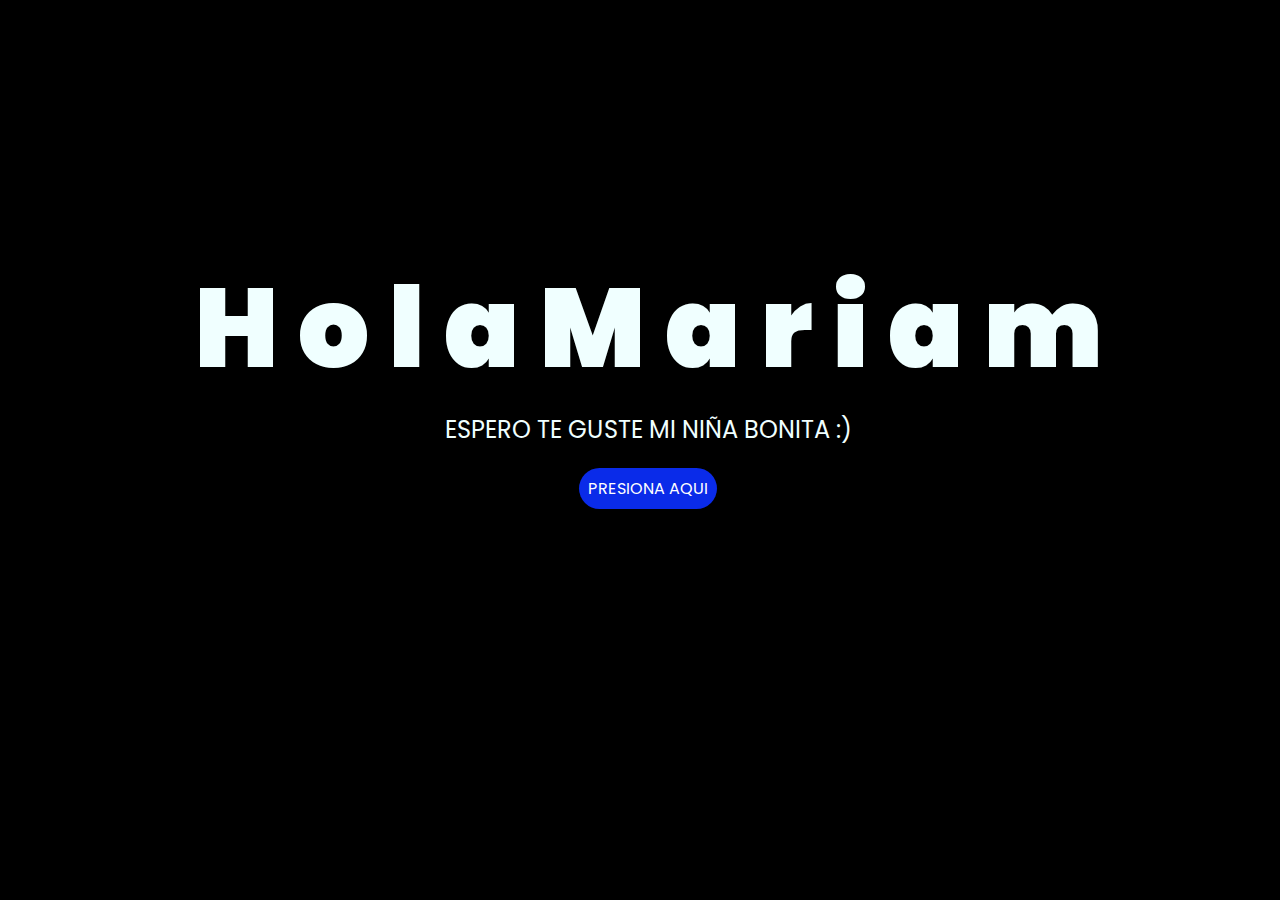
<file: index.html>
<!DOCTYPE html>
<html lang="es">

<head>
    <meta charset="UTF-8">
    <meta http-equiv="X-UA-Compatible" content="IE=edge">
    <meta name="viewport" content="width=device-width, initial-scale=1.0">
    <link rel="stylesheet" href="css/style.css">
    <link rel="icon" href="img/flowers.png" type="image/x-icon">
    <title>Flowers</title>
</head>

<body>
    <div class="greetings">
        <span>H</span>
        <span>o</span>
        <span>l</span>
        <span>a</span>
        <span>M</span>
        <span>a</span>
        <span>r</span>
        <Span>i</Span>
        <Span>a</Span>
        <span>m</span>
    </div>
    <div class="description">
        <span>ESPERO TE GUSTE MI NIÑA BONITA  :)</span>
    </div>
    <div class="button">
        <button class="botones">
            <a href="flower.html" style="color: #fff;">PRESIONA AQUI</a>
        </button>
    </div>

</body>

</html>
</file>
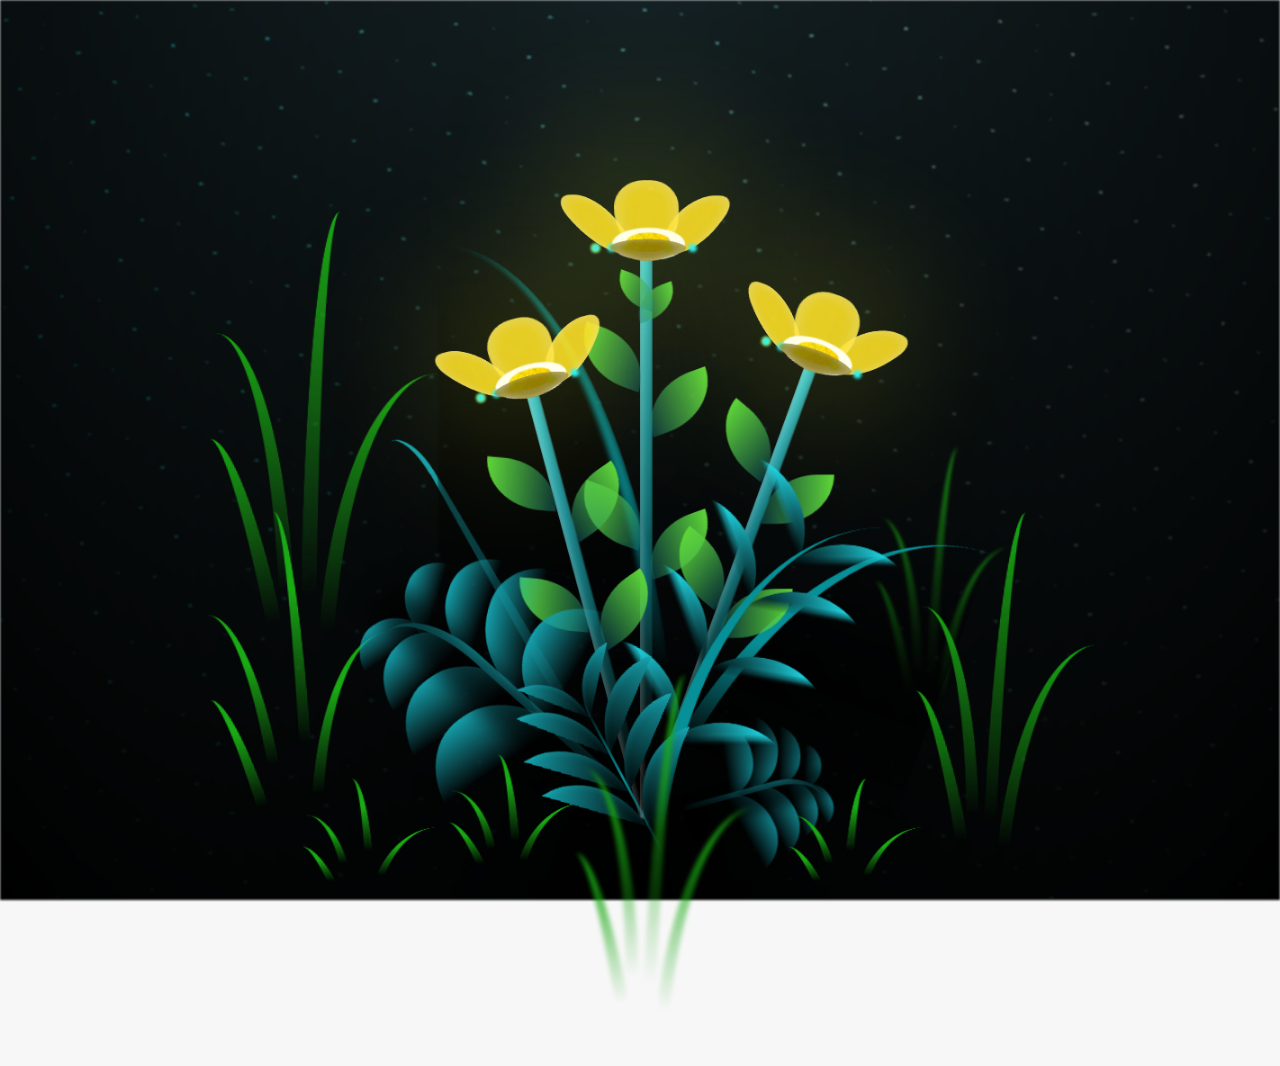
<file: flower.html>
<!DOCTYPE html>
<html lang="es">
  <head>
    <meta charset="UTF-8" />
    <meta http-equiv="X-UA-Compatible" content="IE=edge" />
    <meta name="viewport" content="width=device-width, initial-scale=1.0" />
    <link rel="stylesheet" href="css/main.css" />
    <link rel="icon" href="img/flowers.png" type="image/x-icon" />
    <title>Flower</title>
  </head>
  <body class="container">
    <audio src="sound/ChristianBasso&HaienQiu-Flowers.mp3" autoplay></audio>
    <div id="lyrics">
     
    </div>
    <h1 class="titulo">Hola mi niña , te quiero si? espero te guste ;3 
      Para Mariam.</h1>
  
    <div class="night"></div>
    <div class="flowers">
      <div class="flower flower--1">
        <div class="flower__leafs flower__leafs--1">
          <div class="flower__leaf flower__leaf--1"></div>
          <div class="flower__leaf flower__leaf--2"></div>
          <div class="flower__leaf flower__leaf--3"></div>
          <div class="flower__leaf flower__leaf--4"></div>
          <div class="flower__white-circle"></div>

          <div class="flower__light flower__light--1"></div>
          <div class="flower__light flower__light--2"></div>
          <div class="flower__light flower__light--3"></div>
          <div class="flower__light flower__light--4"></div>
          <div class="flower__light flower__light--5"></div>
          <div class="flower__light flower__light--6"></div>
          <div class="flower__light flower__light--7"></div>
          <div class="flower__light flower__light--8"></div>
        </div>
        <div class="flower__line">
          <div class="flower__line__leaf flower__line__leaf--1"></div>
          <div class="flower__line__leaf flower__line__leaf--2"></div>
          <div class="flower__line__leaf flower__line__leaf--3"></div>
          <div class="flower__line__leaf flower__line__leaf--4"></div>
          <div class="flower__line__leaf flower__line__leaf--5"></div>
          <div class="flower__line__leaf flower__line__leaf--6"></div>
        </div>
      </div>

      <div class="flower flower--2">
        <div class="flower__leafs flower__leafs--2">
          <div class="flower__leaf flower__leaf--1"></div>
          <div class="flower__leaf flower__leaf--2"></div>
          <div class="flower__leaf flower__leaf--3"></div>
          <div class="flower__leaf flower__leaf--4"></div>
          <div class="flower__white-circle"></div>

          <div class="flower__light flower__light--1"></div>
          <div class="flower__light flower__light--2"></div>
          <div class="flower__light flower__light--3"></div>
          <div class="flower__light flower__light--4"></div>
          <div class="flower__light flower__light--5"></div>
          <div class="flower__light flower__light--6"></div>
          <div class="flower__light flower__light--7"></div>
          <div class="flower__light flower__light--8"></div>
        </div>
        <div class="flower__line">
          <div class="flower__line__leaf flower__line__leaf--1"></div>
          <div class="flower__line__leaf flower__line__leaf--2"></div>
          <div class="flower__line__leaf flower__line__leaf--3"></div>
          <div class="flower__line__leaf flower__line__leaf--4"></div>
        </div>
      </div>

      <div class="flower flower--3">
        <div class="flower__leafs flower__leafs--3">
          <div class="flower__leaf flower__leaf--1"></div>
          <div class="flower__leaf flower__leaf--2"></div>
          <div class="flower__leaf flower__leaf--3"></div>
          <div class="flower__leaf flower__leaf--4"></div>
          <div class="flower__white-circle"></div>

          <div class="flower__light flower__light--1"></div>
          <div class="flower__light flower__light--2"></div>
          <div class="flower__light flower__light--3"></div>
          <div class="flower__light flower__light--4"></div>
          <div class="flower__light flower__light--5"></div>
          <div class="flower__light flower__light--6"></div>
          <div class="flower__light flower__light--7"></div>
          <div class="flower__light flower__light--8"></div>
        </div>
        <div class="flower__line">
          <div class="flower__line__leaf flower__line__leaf--1"></div>
          <div class="flower__line__leaf flower__line__leaf--2"></div>
          <div class="flower__line__leaf flower__line__leaf--3"></div>
          <div class="flower__line__leaf flower__line__leaf--4"></div>
        </div>
      </div>

      <div class="grow-ans" style="--d: 1.2s">
        <div class="flower__g-long">
          <div class="flower__g-long__top"></div>
          <div class="flower__g-long__bottom"></div>
        </div>
      </div>

      <div class="growing-grass">
        <div class="flower__grass flower__grass--1">
          <div class="flower__grass--top"></div>
          <div class="flower__grass--bottom"></div>
          <div class="flower__grass__leaf flower__grass__leaf--1"></div>
          <div class="flower__grass__leaf flower__grass__leaf--2"></div>
          <div class="flower__grass__leaf flower__grass__leaf--3"></div>
          <div class="flower__grass__leaf flower__grass__leaf--4"></div>
          <div class="flower__grass__leaf flower__grass__leaf--5"></div>
          <div class="flower__grass__leaf flower__grass__leaf--6"></div>
          <div class="flower__grass__leaf flower__grass__leaf--7"></div>
          <div class="flower__grass__leaf flower__grass__leaf--8"></div>
          <div class="flower__grass__overlay"></div>
        </div>
      </div>

      <div class="growing-grass">
        <div class="flower__grass flower__grass--2">
          <div class="flower__grass--top"></div>
          <div class="flower__grass--bottom"></div>
          <div class="flower__grass__leaf flower__grass__leaf--1"></div>
          <div class="flower__grass__leaf flower__grass__leaf--2"></div>
          <div class="flower__grass__leaf flower__grass__leaf--3"></div>
          <div class="flower__grass__leaf flower__grass__leaf--4"></div>
          <div class="flower__grass__leaf flower__grass__leaf--5"></div>
          <div class="flower__grass__leaf flower__grass__leaf--6"></div>
          <div class="flower__grass__leaf flower__grass__leaf--7"></div>
          <div class="flower__grass__leaf flower__grass__leaf--8"></div>
          <div class="flower__grass__overlay"></div>
        </div>
      </div>

      <div class="grow-ans" style="--d: 2.4s">
        <div class="flower__g-right flower__g-right--1">
          <div class="leaf"></div>
        </div>
      </div>

      <div class="grow-ans" style="--d: 2.8s">
        <div class="flower__g-right flower__g-right--2">
          <div class="leaf"></div>
        </div>
      </div>

      <div class="grow-ans" style="--d: 2.8s">
        <div class="flower__g-front">
          <div
            class="flower__g-front__leaf-wrapper flower__g-front__leaf-wrapper--1"
          >
            <div class="flower__g-front__leaf"></div>
          </div>
          <div
            class="flower__g-front__leaf-wrapper flower__g-front__leaf-wrapper--2"
          >
            <div class="flower__g-front__leaf"></div>
          </div>
          <div
            class="flower__g-front__leaf-wrapper flower__g-front__leaf-wrapper--3"
          >
            <div class="flower__g-front__leaf"></div>
          </div>
          <div
            class="flower__g-front__leaf-wrapper flower__g-front__leaf-wrapper--4"
          >
            <div class="flower__g-front__leaf"></div>
          </div>
          <div
            class="flower__g-front__leaf-wrapper flower__g-front__leaf-wrapper--5"
          >
            <div class="flower__g-front__leaf"></div>
          </div>
          <div
            class="flower__g-front__leaf-wrapper flower__g-front__leaf-wrapper--6"
          >
            <div class="flower__g-front__leaf"></div>
          </div>
          <div
            class="flower__g-front__leaf-wrapper flower__g-front__leaf-wrapper--7"
          >
            <div class="flower__g-front__leaf"></div>
          </div>
          <div
            class="flower__g-front__leaf-wrapper flower__g-front__leaf-wrapper--8"
          >
            <div class="flower__g-front__leaf"></div>
          </div>
          <div class="flower__g-front__line"></div>
        </div>
      </div>

      <div class="grow-ans" style="--d: 3.2s">
        <div class="flower__g-fr">
          <div class="leaf"></div>
          <div class="flower__g-fr__leaf flower__g-fr__leaf--1"></div>
          <div class="flower__g-fr__leaf flower__g-fr__leaf--2"></div>
          <div class="flower__g-fr__leaf flower__g-fr__leaf--3"></div>
          <div class="flower__g-fr__leaf flower__g-fr__leaf--4"></div>
          <div class="flower__g-fr__leaf flower__g-fr__leaf--5"></div>
          <div class="flower__g-fr__leaf flower__g-fr__leaf--6"></div>
          <div class="flower__g-fr__leaf flower__g-fr__leaf--7"></div>
          <div class="flower__g-fr__leaf flower__g-fr__leaf--8"></div>
        </div>
      </div>

      <div class="long-g long-g--0">
        <div class="grow-ans" style="--d: 3s">
          <div class="leaf leaf--0"></div>
        </div>
        <div class="grow-ans" style="--d: 2.2s">
          <div class="leaf leaf--1"></div>
        </div>
        <div class="grow-ans" style="--d: 3.4s">
          <div class="leaf leaf--2"></div>
        </div>
        <div class="grow-ans" style="--d: 3.6s">
          <div class="leaf leaf--3"></div>
        </div>
      </div>

      <div class="long-g long-g--1">
        <div class="grow-ans" style="--d: 3.6s">
          <div class="leaf leaf--0"></div>
        </div>
        <div class="grow-ans" style="--d: 3.8s">
          <div class="leaf leaf--1"></div>
        </div>
        <div class="grow-ans" style="--d: 4s">
          <div class="leaf leaf--2"></div>
        </div>
        <div class="grow-ans" style="--d: 4.2s">
          <div class="leaf leaf--3"></div>
        </div>
      </div>

      <div class="long-g long-g--2">
        <div class="grow-ans" style="--d: 4s">
          <div class="leaf leaf--0"></div>
        </div>
        <div class="grow-ans" style="--d: 4.2s">
          <div class="leaf leaf--1"></div>
        </div>
        <div class="grow-ans" style="--d: 4.4s">
          <div class="leaf leaf--2"></div>
        </div>
        <div class="grow-ans" style="--d: 4.6s">
          <div class="leaf leaf--3"></div>
        </div>
      </div>

      <div class="long-g long-g--3">
        <div class="grow-ans" style="--d: 4s">
          <div class="leaf leaf--0"></div>
        </div>
        <div class="grow-ans" style="--d: 4.2s">
          <div class="leaf leaf--1"></div>
        </div>
        <div class="grow-ans" style="--d: 3s">
          <div class="leaf leaf--2"></div>
        </div>
        <div class="grow-ans" style="--d: 3.6s">
          <div class="leaf leaf--3"></div>
        </div>
      </div>

      <div class="long-g long-g--4">
        <div class="grow-ans" style="--d: 4s">
          <div class="leaf leaf--0"></div>
        </div>
        <div class="grow-ans" style="--d: 4.2s">
          <div class="leaf leaf--1"></div>
        </div>
        <div class="grow-ans" style="--d: 3s">
          <div class="leaf leaf--2"></div>
        </div>
        <div class="grow-ans" style="--d: 3.6s">
          <div class="leaf leaf--3"></div>
        </div>
      </div>

      <div class="long-g long-g--5">
        <div class="grow-ans" style="--d: 4s">
          <div class="leaf leaf--0"></div>
        </div>
        <div class="grow-ans" style="--d: 4.2s">
          <div class="leaf leaf--1"></div>
        </div>
        <div class="grow-ans" style="--d: 3s">
          <div class="leaf leaf--2"></div>
        </div>
        <div class="grow-ans" style="--d: 3.6s">
          <div class="leaf leaf--3"></div>
        </div>
      </div>

      <div class="long-g long-g--6">
        <div class="grow-ans" style="--d: 4.2s">
          <div class="leaf leaf--0"></div>
        </div>
        <div class="grow-ans" style="--d: 4.4s">
          <div class="leaf leaf--1"></div>
        </div>
        <div class="grow-ans" style="--d: 4.6s">
          <div class="leaf leaf--2"></div>
        </div>
        <div class="grow-ans" style="--d: 4.8s">
          <div class="leaf leaf--3"></div>
        </div>
      </div>

      <div class="long-g long-g--7">
        <div class="grow-ans" style="--d: 3s">
          <div class="leaf leaf--0"></div>
        </div>
        <div class="grow-ans" style="--d: 3.2s">
          <div class="leaf leaf--1"></div>
        </div>
        <div class="grow-ans" style="--d: 3.5s">
          <div class="leaf leaf--2"></div>
        </div>
        <div class="grow-ans" style="--d: 3.6s">
          <div class="leaf leaf--3"></div>
        </div>
      </div>
    </div>
    <script src="anim.js"></script>
    <script src="main.js"></script>
  </body>
</html>
</file>
<file: css/style.css>
@import url('https://fonts.googleapis.com/css2?family=Poppins:ital,wght@0,500;1,900&display=swap');
*{
    font-family: 'Poppins',cursive;
}
body{
    color: azure;
    width: 100%;
    height: 82vh;
    display: flex;
    flex-direction: column;
    align-items: center;
    justify-content: center;
    background-color: black;
    /* padding-top: -30; */
}

.botones{
    padding: 9px;
    border-radius: 80px;
    background-color: transparent;
    border: none;
}

.botones a{
    background-color: #0a2be9;
    padding: 9px;
    border-radius: 80px;
    -webkit-border-radius: 80px;
    -moz-border-radius: 80px;
    -ms-border-radius: 80px;
    -o-border-radius: 80px;

}

.botones a:focus{
    background-color: rgb(50, 194, 194);
}

.greetings{
    font-size: 7rem;
    font-weight: 900;
}
.greetings > span{
    animation: glow 2.5s ease-in-out infinite;
}
@keyframes glow{
    0%, 100%{
        color: #fff;
        text-shadow: 0 0 12px #39c6d6, 0 0 50px #39c6d6, 0 0 100px #39c6d6;
    }
    10%, 90%{
        color: #111;
        text-shadow: none;
    }
}
.greetings > span:nth-child(2){
    animation-delay: .2s ;
}
.greetings > span:nth-child(3){
    animation-delay: .4s ;
}
.greetings > span:nth-child(4){
    animation-delay: .6s;
}
.greetings > span:nth-child(5){
    animation-delay: .8s;
}
.greetings > span:nth-child(6){
    animation-delay: 1s;
}
.greetings > span:nth-child(7){
    animation-delay: 1.3s;
}
.greetings > span:nth-child(8){
    animation-delay: 1.6s;
}
.greetings > span:nth-child(9){
    animation-delay: 1.9s;
}
.greetings > span:nth-child(10){
    animation-delay: 2.1s;
}

.description{
    font-size: 1.5rem;
    margin-bottom: 20px;
}

.button a{
    text-decoration: none;
    font-size: 1rem;
    color: #111;
}

@media screen and (max-width:574px){
    .greetings{
        display: block;
        font-size: 4rem;
        font-weight: 800;
        text-align: center;
    }
    .description{
        font-size: 2rem;
    }
    
    .button a{
        font-size: 1rem;
    }
}
</file>
<file: css/main.css>
*,
*::after,
*::before {
  padding: 0;
  margin: 0;
  box-sizing: border-box;
}

:root {
  --dark-color: #000;
}

body {
  display: flex;
  align-items: flex-end;
  justify-content: center;
  min-height: 100vh;
  background-color: var(--dark-color);
  overflow: hidden;
  perspective: 1000px;
}

#lyrics {
  font-size: 28px;
  font-family: "Franklin Gothic Medium", "Arial Narrow", Arial, sans-serif;
  color: white;
  position: absolute;
  margin-bottom: 20%;
  z-index: 1;
  font-weight: bold;
  letter-spacing: 4px;
}
@media only screen and (max-width: 600px) {
  /* Estilos específicos para dispositivos con un ancho máximo de 600px */
  #lyrics {
      font-size: 14px; /* Reduce el tamaño del texto para dispositivos más pequeños */
      margin-bottom: 530px;
      letter-spacing: 3px;
  }

}
.titulo {
  margin-bottom: 180px;
  font-family: "Arial Narrow", Arial, sans-serif;
  color: yellow;
  position: absolute;
  font-weight: bold;
  letter-spacing: 10px;
  opacity: 0;
  animation: fadeIn 3s ease-in-out forwards;
  text-align: center;
}
@keyframes fadeIn {
  from {
    opacity: 0;
  }
  to {
    opacity: 1;
  }
}

.night {
  z-index: -1;
  position: absolute;
  left: 50%;
  top: 0;
  transform: translateX(-50%);
  width: 100%;
  height: 100%;
  filter: blur(0.1vmin);
  background-image: radial-gradient(
      ellipse at top,
      transparent 0%,
      var(--dark-color)
    ),
    radial-gradient(
      ellipse at bottom,
      var(--dark-color),
      rgba(145, 233, 255, 0.2)
    ),
    repeating-linear-gradient(
      220deg,
      rgb(0, 0, 0) 0px,
      rgb(0, 0, 0) 19px,
      transparent 19px,
      transparent 22px
    ),
    repeating-linear-gradient(
      189deg,
      rgb(0, 0, 0) 0px,
      rgb(0, 0, 0) 19px,
      transparent 19px,
      transparent 22px
    ),
    repeating-linear-gradient(
      148deg,
      rgb(0, 0, 0) 0px,
      rgb(0, 0, 0) 19px,
      transparent 19px,
      transparent 22px
    ),
    linear-gradient(90deg, rgb(0, 255, 250), rgb(240, 240, 240));
}

.flowers {
  position: relative;
  transform: scale(0.9);
  /*margin-bottom: 100px;
  */
}

@media only screen and (max-width: 600px) {
  /* Estilos específicos para dispositivos con un ancho máximo de 600px */
.flowers {
      font-size: 14px;
      margin-bottom: 35%;
      letter-spacing: 3px;
      transform: scale(1.0);
}

}

.flower {
  position: absolute;
  bottom: 10vmin;
  transform-origin: bottom center;
  z-index: 10;
  --fl-speed: 0.8s;
}
.flower--1 {
  -webkit-animation: moving-flower-1 4s linear infinite;
  animation: moving-flower-1 4s linear infinite;
}
.flower--1 .flower__line {
  height: 70vmin;
  -webkit-animation-delay: 0.3s;
  animation-delay: 0.3s;
}
.flower--1 .flower__line__leaf--1 {
  -webkit-animation: blooming-leaf-right var(--fl-speed) 1.6s backwards;
  animation: blooming-leaf-right var(--fl-speed) 1.6s backwards;
}
.flower--1 .flower__line__leaf--2 {
  -webkit-animation: blooming-leaf-right var(--fl-speed) 1.4s backwards;
  animation: blooming-leaf-right var(--fl-speed) 1.4s backwards;
}
.flower--1 .flower__line__leaf--3 {
  -webkit-animation: blooming-leaf-left var(--fl-speed) 1.2s backwards;
  animation: blooming-leaf-left var(--fl-speed) 1.2s backwards;
}
.flower--1 .flower__line__leaf--4 {
  -webkit-animation: blooming-leaf-left var(--fl-speed) 1s backwards;
  animation: blooming-leaf-left var(--fl-speed) 1s backwards;
}
.flower--1 .flower__line__leaf--5 {
  -webkit-animation: blooming-leaf-right var(--fl-speed) 1.8s backwards;
  animation: blooming-leaf-right var(--fl-speed) 1.8s backwards;
}
.flower--1 .flower__line__leaf--6 {
  -webkit-animation: blooming-leaf-left var(--fl-speed) 2s backwards;
  animation: blooming-leaf-left var(--fl-speed) 2s backwards;
}
.flower--2 {
  left: 50%;
  transform: rotate(20deg);
  -webkit-animation: moving-flower-2 4s linear infinite;
  animation: moving-flower-2 4s linear infinite;
}
.flower--2 .flower__line {
  height: 60vmin;
  -webkit-animation-delay: 0.6s;
  animation-delay: 0.6s;
}
.flower--2 .flower__line__leaf--1 {
  -webkit-animation: blooming-leaf-right var(--fl-speed) 1.9s backwards;
  animation: blooming-leaf-right var(--fl-speed) 1.9s backwards;
}
.flower--2 .flower__line__leaf--2 {
  -webkit-animation: blooming-leaf-right var(--fl-speed) 1.7s backwards;
  animation: blooming-leaf-right var(--fl-speed) 1.7s backwards;
}
.flower--2 .flower__line__leaf--3 {
  -webkit-animation: blooming-leaf-left var(--fl-speed) 1.5s backwards;
  animation: blooming-leaf-left var(--fl-speed) 1.5s backwards;
}
.flower--2 .flower__line__leaf--4 {
  -webkit-animation: blooming-leaf-left var(--fl-speed) 1.3s backwards;
  animation: blooming-leaf-left var(--fl-speed) 1.3s backwards;
}
.flower--3 {
  left: 50%;
  transform: rotate(-15deg);
  -webkit-animation: moving-flower-3 4s linear infinite;
  animation: moving-flower-3 4s linear infinite;
}
.flower--3 .flower__line {
  -webkit-animation-delay: 0.9s;
  animation-delay: 0.9s;
}
.flower--3 .flower__line__leaf--1 {
  -webkit-animation: blooming-leaf-right var(--fl-speed) 2.5s backwards;
  animation: blooming-leaf-right var(--fl-speed) 2.5s backwards;
}
.flower--3 .flower__line__leaf--2 {
  -webkit-animation: blooming-leaf-right var(--fl-speed) 2.3s backwards;
  animation: blooming-leaf-right var(--fl-speed) 2.3s backwards;
}
.flower--3 .flower__line__leaf--3 {
  -webkit-animation: blooming-leaf-left var(--fl-speed) 2.1s backwards;
  animation: blooming-leaf-left var(--fl-speed) 2.1s backwards;
}
.flower--3 .flower__line__leaf--4 {
  -webkit-animation: blooming-leaf-left var(--fl-speed) 1.9s backwards;
  animation: blooming-leaf-left var(--fl-speed) 1.9s backwards;
}
.flower__leafs {
  position: relative;
  -webkit-animation: blooming-flower 2s backwards;
  animation: blooming-flower 2s backwards;
}
.flower__leafs--1 {
  -webkit-animation-delay: 1.1s;
  animation-delay: 1.1s;
}
.flower__leafs--2 {
  -webkit-animation-delay: 1.4s;
  animation-delay: 1.4s;
}
.flower__leafs--3 {
  -webkit-animation-delay: 1.7s;
  animation-delay: 1.7s;
}
.flower__leafs::after {
  content: "";
  position: absolute;
  left: 0;
  top: 0;
  transform: translate(-50%, -100%);
  width: 8vmin;
  height: 8vmin;
  background-color: #f9fd25;
  /* background-color: #fd2525; */
  filter: blur(10vmin);
}
.flower__leaf {
  position: absolute;
  bottom: 0;
  left: 50%;
  width: 8vmin;
  height: 11vmin;
  border-radius: 51% 49% 47% 53%/44% 45% 55% 69%;
  background-color: #253bfd;
  background-color: #fddd25;
  transform-origin: bottom center;
  opacity: 0.9;
  box-shadow: inset 0 0 2vmin rgba(255, 255, 255, 0.5);
}
.flower__leaf--1 {
  transform: translate(-10%, 1%) rotateY(40deg) rotateX(-50deg);
}
.flower__leaf--2 {
  transform: translate(-50%, -4%) rotateX(40deg);
}
.flower__leaf--3 {
  transform: translate(-90%, 0%) rotateY(45deg) rotateX(50deg);
}
.flower__leaf--4 {
  width: 8vmin;
  height: 8vmin;
  transform-origin: bottom left;
  border-radius: 4vmin 10vmin 4vmin 4vmin;
  transform: translate(0%, 18%) rotateX(70deg) rotate(-43deg);
  background-color: #7c6901;
  z-index: 1;
  opacity: 0.8;
}
.flower__white-circle {
  position: absolute;
  left: -3.5vmin;
  top: -3vmin;
  width: 9vmin;
  height: 4vmin;
  border-radius: 50%;
  background-color: #fff;
}
.flower__white-circle::after {
  content: "";
  position: absolute;
  left: 50%;
  top: 45%;
  transform: translate(-50%, -50%);
  width: 60%;
  height: 60%;
  border-radius: inherit;
  background-image: repeating-linear-gradient(
      135deg,
      rgba(0, 0, 0, 0.03) 0px,
      rgba(0, 0, 0, 0.03) 1px,
      transparent 1px,
      transparent 12px
    ),
    repeating-linear-gradient(
      45deg,
      rgba(0, 0, 0, 0.03) 0px,
      rgba(0, 0, 0, 0.03) 1px,
      transparent 1px,
      transparent 12px
    ),
    repeating-linear-gradient(
      67.5deg,
      rgba(0, 0, 0, 0.03) 0px,
      rgba(0, 0, 0, 0.03) 1px,
      transparent 1px,
      transparent 12px
    ),
    repeating-linear-gradient(
      135deg,
      rgba(0, 0, 0, 0.03) 0px,
      rgba(0, 0, 0, 0.03) 1px,
      transparent 1px,
      transparent 12px
    ),
    repeating-linear-gradient(
      45deg,
      rgba(0, 0, 0, 0.03) 0px,
      rgba(0, 0, 0, 0.03) 1px,
      transparent 1px,
      transparent 12px
    ),
    repeating-linear-gradient(
      112.5deg,
      rgba(0, 0, 0, 0.03) 0px,
      rgba(0, 0, 0, 0.03) 1px,
      transparent 1px,
      transparent 12px
    ),
    repeating-linear-gradient(
      112.5deg,
      rgba(0, 0, 0, 0.03) 0px,
      rgba(0, 0, 0, 0.03) 1px,
      transparent 1px,
      transparent 12px
    ),
    repeating-linear-gradient(
      45deg,
      rgba(0, 0, 0, 0.03) 0px,
      rgba(0, 0, 0, 0.03) 1px,
      transparent 1px,
      transparent 12px
    ),
    repeating-linear-gradient(
      22.5deg,
      rgba(0, 0, 0, 0.03) 0px,
      rgba(0, 0, 0, 0.03) 1px,
      transparent 1px,
      transparent 12px
    ),
    repeating-linear-gradient(
      45deg,
      rgba(0, 0, 0, 0.03) 0px,
      rgba(0, 0, 0, 0.03) 1px,
      transparent 1px,
      transparent 12px
    ),
    repeating-linear-gradient(
      22.5deg,
      rgba(0, 0, 0, 0.03) 0px,
      rgba(0, 0, 0, 0.03) 1px,
      transparent 1px,
      transparent 12px
    ),
    repeating-linear-gradient(
      135deg,
      rgba(0, 0, 0, 0.03) 0px,
      rgba(0, 0, 0, 0.03) 1px,
      transparent 1px,
      transparent 12px
    ),
    repeating-linear-gradient(
      157.5deg,
      rgba(0, 0, 0, 0.03) 0px,
      rgba(0, 0, 0, 0.03) 1px,
      transparent 1px,
      transparent 12px
    ),
    repeating-linear-gradient(
      67.5deg,
      rgba(0, 0, 0, 0.03) 0px,
      rgba(0, 0, 0, 0.03) 1px,
      transparent 1px,
      transparent 12px
    ),
    repeating-linear-gradient(
      67.5deg,
      rgba(0, 0, 0, 0.03) 0px,
      rgba(0, 0, 0, 0.03) 1px,
      transparent 1px,
      transparent 12px
    ),
    linear-gradient(90deg, rgb(255, 235, 18), rgb(255, 206, 0));
}
.flower__line {
  height: 55vmin;
  width: 1.5vmin;
  background-image: linear-gradient(
      to left,
      rgba(0, 0, 0, 0.2),
      transparent,
      rgba(255, 255, 255, 0.2)
    ),
    linear-gradient(to top, transparent 10%, #14757a, #39c6d6);
  box-shadow: inset 0 0 2px rgba(0, 0, 0, 0.5);
  -webkit-animation: grow-flower-tree 4s backwards;
  animation: grow-flower-tree 4s backwards;
}
.flower__line__leaf {
  --w: 7vmin;
  --h: calc(var(--w) + 2vmin);
  position: absolute;
  top: 20%;
  left: 90%;
  width: var(--w);
  height: var(--h);
  border-top-right-radius: var(--h);
  border-bottom-left-radius: var(--h);
  background-image: linear-gradient(to top, rgba(20, 117, 122, 0.4), #5ed639);
}
.flower__line__leaf--1 {
  transform: rotate(70deg) rotateY(30deg);
}
.flower__line__leaf--2 {
  top: 45%;
  transform: rotate(70deg) rotateY(30deg);
}
.flower__line__leaf--3,
.flower__line__leaf--4,
.flower__line__leaf--6 {
  border-top-right-radius: 0;
  border-bottom-left-radius: 0;
  border-top-left-radius: var(--h);
  border-bottom-right-radius: var(--h);
  left: -460%;
  top: 12%;
  transform: rotate(-70deg) rotateY(30deg);
}
.flower__line__leaf--4 {
  top: 40%;
}
.flower__line__leaf--5 {
  top: 0;
  transform-origin: left;
  transform: rotate(70deg) rotateY(30deg) scale(0.6);
}
.flower__line__leaf--6 {
  top: -2%;
  left: -450%;
  transform-origin: right;
  transform: rotate(-70deg) rotateY(30deg) scale(0.6);
}
.flower__light {
  position: absolute;
  bottom: 0vmin;
  width: 1vmin;
  height: 1vmin;
  background-color: rgb(255, 251, 0);
  border-radius: 50%;
  filter: blur(0.2vmin);
  -webkit-animation: light-ans 4s linear infinite backwards;
  animation: light-ans 4s linear infinite backwards;
}
.flower__light:nth-child(odd) {
  background-color: #23f0ff;
}
.flower__light--1 {
  left: -2vmin;
  -webkit-animation-delay: 1s;
  animation-delay: 1s;
}
.flower__light--2 {
  left: 3vmin;
  -webkit-animation-delay: 0.5s;
  animation-delay: 0.5s;
}
.flower__light--3 {
  left: -6vmin;
  -webkit-animation-delay: 0.3s;
  animation-delay: 0.3s;
}
.flower__light--4 {
  left: 6vmin;
  -webkit-animation-delay: 0.9s;
  animation-delay: 0.9s;
}
.flower__light--5 {
  left: -1vmin;
  -webkit-animation-delay: 1.5s;
  animation-delay: 1.5s;
}
.flower__light--6 {
  left: -4vmin;
  -webkit-animation-delay: 3s;
  animation-delay: 3s;
}
.flower__light--7 {
  left: 3vmin;
  -webkit-animation-delay: 2s;
  animation-delay: 2s;
}
.flower__light--8 {
  left: -6vmin;
  -webkit-animation-delay: 3.5s;
  animation-delay: 3.5s;
}
.flower__grass {
  --c: #159faa;
  --line-w: 1.5vmin;
  position: absolute;
  bottom: 12vmin;
  left: -7vmin;
  display: flex;
  flex-direction: column;
  align-items: flex-end;
  z-index: 20;
  transform-origin: bottom center;
  transform: rotate(-48deg) rotateY(40deg);
}
.flower__grass--1 {
  -webkit-animation: moving-grass 2s linear infinite;
  animation: moving-grass 2s linear infinite;
}
.flower__grass--2 {
  left: 2vmin;
  bottom: 10vmin;
  transform: scale(0.5) rotate(75deg) rotateX(10deg) rotateY(-200deg);
  opacity: 0.8;
  z-index: 0;
  -webkit-animation: moving-grass--2 1.5s linear infinite;
  animation: moving-grass--2 1.5s linear infinite;
}
.flower__grass--top {
  width: 7vmin;
  height: 10vmin;
  border-top-right-radius: 100%;
  border-right: var(--line-w) solid var(--c);
  transform-origin: bottom center;
  transform: rotate(-2deg);
}
.flower__grass--bottom {
  margin-top: -2px;
  width: var(--line-w);
  height: 25vmin;
  background-image: linear-gradient(to top, transparent, var(--c));
}
.flower__grass__leaf {
  --size: 10vmin;
  position: absolute;
  width: calc(var(--size) * 2.1);
  height: var(--size);
  border-top-left-radius: var(--size);
  border-top-right-radius: var(--size);
  background-image: linear-gradient(
    to top,
    transparent,
    transparent 30%,
    var(--c)
  );
  z-index: 100;
}
.flower__grass__leaf--1 {
  top: -6%;
  left: 30%;
  --size: 6vmin;
  transform: rotate(-20deg);
  -webkit-animation: growing-grass-ans--1 2s 2.6s backwards;
  animation: growing-grass-ans--1 2s 2.6s backwards;
}
@-webkit-keyframes growing-grass-ans--1 {
  0% {
    transform-origin: bottom left;
    transform: rotate(-20deg) scale(0);
  }
}
@keyframes growing-grass-ans--1 {
  0% {
    transform-origin: bottom left;
    transform: rotate(-20deg) scale(0);
  }
}
.flower__grass__leaf--2 {
  top: -5%;
  left: -110%;
  --size: 6vmin;
  transform: rotate(10deg);
  -webkit-animation: growing-grass-ans--2 2s 2.4s linear backwards;
  animation: growing-grass-ans--2 2s 2.4s linear backwards;
}
@-webkit-keyframes growing-grass-ans--2 {
  0% {
    transform-origin: bottom right;
    transform: rotate(10deg) scale(0);
  }
}
@keyframes growing-grass-ans--2 {
  0% {
    transform-origin: bottom right;
    transform: rotate(10deg) scale(0);
  }
}
.flower__grass__leaf--3 {
  top: 5%;
  left: 60%;
  --size: 8vmin;
  transform: rotate(-18deg) rotateX(-20deg);
  -webkit-animation: growing-grass-ans--3 2s 2.2s linear backwards;
  animation: growing-grass-ans--3 2s 2.2s linear backwards;
}
@-webkit-keyframes growing-grass-ans--3 {
  0% {
    transform-origin: bottom left;
    transform: rotate(-18deg) rotateX(-20deg) scale(0);
  }
}
@keyframes growing-grass-ans--3 {
  0% {
    transform-origin: bottom left;
    transform: rotate(-18deg) rotateX(-20deg) scale(0);
  }
}
.flower__grass__leaf--4 {
  top: 6%;
  left: -135%;
  --size: 8vmin;
  transform: rotate(2deg);
  -webkit-animation: growing-grass-ans--4 2s 2s linear backwards;
  animation: growing-grass-ans--4 2s 2s linear backwards;
}
@-webkit-keyframes growing-grass-ans--4 {
  0% {
    transform-origin: bottom right;
    transform: rotate(2deg) scale(0);
  }
}
@keyframes growing-grass-ans--4 {
  0% {
    transform-origin: bottom right;
    transform: rotate(2deg) scale(0);
  }
}
.flower__grass__leaf--5 {
  top: 20%;
  left: 60%;
  --size: 10vmin;
  transform: rotate(-24deg) rotateX(-20deg);
  -webkit-animation: growing-grass-ans--5 2s 1.8s linear backwards;
  animation: growing-grass-ans--5 2s 1.8s linear backwards;
}
@-webkit-keyframes growing-grass-ans--5 {
  0% {
    transform-origin: bottom left;
    transform: rotate(-24deg) rotateX(-20deg) scale(0);
  }
}
@keyframes growing-grass-ans--5 {
  0% {
    transform-origin: bottom left;
    transform: rotate(-24deg) rotateX(-20deg) scale(0);
  }
}
.flower__grass__leaf--6 {
  top: 22%;
  left: -180%;
  --size: 10vmin;
  transform: rotate(10deg);
  -webkit-animation: growing-grass-ans--6 2s 1.6s linear backwards;
  animation: growing-grass-ans--6 2s 1.6s linear backwards;
}
@-webkit-keyframes growing-grass-ans--6 {
  0% {
    transform-origin: bottom right;
    transform: rotate(10deg) scale(0);
  }
}
@keyframes growing-grass-ans--6 {
  0% {
    transform-origin: bottom right;
    transform: rotate(10deg) scale(0);
  }
}
.flower__grass__leaf--7 {
  top: 39%;
  left: 70%;
  --size: 10vmin;
  transform: rotate(-10deg);
  -webkit-animation: growing-grass-ans--7 2s 1.4s linear backwards;
  animation: growing-grass-ans--7 2s 1.4s linear backwards;
}
@-webkit-keyframes growing-grass-ans--7 {
  0% {
    transform-origin: bottom left;
    transform: rotate(-10deg) scale(0);
  }
}
@keyframes growing-grass-ans--7 {
  0% {
    transform-origin: bottom left;
    transform: rotate(-10deg) scale(0);
  }
}
.flower__grass__leaf--8 {
  top: 40%;
  left: -215%;
  --size: 11vmin;
  transform: rotate(10deg);
  -webkit-animation: growing-grass-ans--8 2s 1.2s linear backwards;
  animation: growing-grass-ans--8 2s 1.2s linear backwards;
}
@-webkit-keyframes growing-grass-ans--8 {
  0% {
    transform-origin: bottom right;
    transform: rotate(10deg) scale(0);
  }
}
@keyframes growing-grass-ans--8 {
  0% {
    transform-origin: bottom right;
    transform: rotate(10deg) scale(0);
  }
}
.flower__grass__overlay {
  position: absolute;
  top: -10%;
  right: 0%;
  width: 100%;
  height: 100%;
  background-color: rgba(0, 0, 0, 0.6);
  filter: blur(1.5vmin);
  z-index: 100;
}
.flower__g-long {
  --w: 2vmin;
  --h: 6vmin;
  --c: #159faa;
  position: absolute;
  bottom: 10vmin;
  left: -3vmin;
  transform-origin: bottom center;
  transform: rotate(-30deg) rotateY(-20deg);
  display: flex;
  flex-direction: column;
  align-items: flex-end;
  -webkit-animation: flower-g-long-ans 3s linear infinite;
  animation: flower-g-long-ans 3s linear infinite;
}
@-webkit-keyframes flower-g-long-ans {
  0%,
  100% {
    transform: rotate(-30deg) rotateY(-20deg);
  }
  50% {
    transform: rotate(-32deg) rotateY(-20deg);
  }
}
@keyframes flower-g-long-ans {
  0%,
  100% {
    transform: rotate(-30deg) rotateY(-20deg);
  }
  50% {
    transform: rotate(-32deg) rotateY(-20deg);
  }
}
.flower__g-long__top {
  top: calc(var(--h) * -1);
  width: calc(var(--w) + 1vmin);
  height: var(--h);
  border-top-right-radius: 100%;
  border-right: 0.7vmin solid var(--c);
  transform: translate(-0.7vmin, 1vmin);
}
.flower__g-long__bottom {
  width: var(--w);
  height: 50vmin;
  transform-origin: bottom center;
  background-image: linear-gradient(to top, transparent 30%, var(--c));
  box-shadow: inset 0 0 2px rgba(0, 0, 0, 0.5);
  -webkit-clip-path: polygon(35% 0, 65% 1%, 100% 100%, 0% 100%);
  clip-path: polygon(35% 0, 65% 1%, 100% 100%, 0% 100%);
}
.flower__g-right {
  position: absolute;
  bottom: 6vmin;
  left: -2vmin;
  transform-origin: bottom left;
  transform: rotate(20deg);
}
.flower__g-right .leaf {
  width: 30vmin;
  height: 50vmin;
  border-top-left-radius: 100%;
  border-left: 2vmin solid #079097;
  background-image: linear-gradient(
    to bottom,
    transparent,
    var(--dark-color) 60%
  );
  -webkit-mask-image: linear-gradient(to top, transparent 30%, #079097 60%);
}
.flower__g-right--1 {
  -webkit-animation: flower-g-right-ans 2.5s linear infinite;
  animation: flower-g-right-ans 2.5s linear infinite;
}
.flower__g-right--2 {
  left: 5vmin;
  transform: rotateY(-180deg);
  -webkit-animation: flower-g-right-ans--2 3s linear infinite;
  animation: flower-g-right-ans--2 3s linear infinite;
}
.flower__g-right--2 .leaf {
  height: 75vmin;
  filter: blur(0.3vmin);
  opacity: 0.8;
}
@-webkit-keyframes flower-g-right-ans {
  0%,
  100% {
    transform: rotate(20deg);
  }
  50% {
    transform: rotate(24deg) rotateX(-20deg);
  }
}
@keyframes flower-g-right-ans {
  0%,
  100% {
    transform: rotate(20deg);
  }
  50% {
    transform: rotate(24deg) rotateX(-20deg);
  }
}
@-webkit-keyframes flower-g-right-ans--2 {
  0%,
  100% {
    transform: rotateY(-180deg) rotate(0deg) rotateX(-20deg);
  }
  50% {
    transform: rotateY(-180deg) rotate(6deg) rotateX(-20deg);
  }
}
@keyframes flower-g-right-ans--2 {
  0%,
  100% {
    transform: rotateY(-180deg) rotate(0deg) rotateX(-20deg);
  }
  50% {
    transform: rotateY(-180deg) rotate(6deg) rotateX(-20deg);
  }
}
.flower__g-front {
  position: absolute;
  bottom: 6vmin;
  left: 2.5vmin;
  z-index: 100;
  transform-origin: bottom center;
  transform: rotate(-28deg) rotateY(30deg) scale(1.04);
  -webkit-animation: flower__g-front-ans 2s linear infinite;
  animation: flower__g-front-ans 2s linear infinite;
}
@-webkit-keyframes flower__g-front-ans {
  0%,
  100% {
    transform: rotate(-28deg) rotateY(30deg) scale(1.04);
  }
  50% {
    transform: rotate(-35deg) rotateY(40deg) scale(1.04);
  }
}
@keyframes flower__g-front-ans {
  0%,
  100% {
    transform: rotate(-28deg) rotateY(30deg) scale(1.04);
  }
  50% {
    transform: rotate(-35deg) rotateY(40deg) scale(1.04);
  }
}
.flower__g-front__line {
  width: 0.3vmin;
  height: 20vmin;
  background-image: linear-gradient(
    to top,
    transparent,
    #079097,
    transparent 100%
  );
  position: relative;
}
.flower__g-front__leaf-wrapper {
  position: absolute;
  top: 0;
  left: 0;
  transform-origin: bottom left;
  transform: rotate(10deg);
}
.flower__g-front__leaf-wrapper:nth-child(even) {
  left: 0vmin;
  transform: rotateY(-180deg) rotate(5deg);
  -webkit-animation: flower__g-front__leaf-left-ans 1s ease-in backwards;
  animation: flower__g-front__leaf-left-ans 1s ease-in backwards;
}
.flower__g-front__leaf-wrapper:nth-child(odd) {
  -webkit-animation: flower__g-front__leaf-ans 1s ease-in backwards;
  animation: flower__g-front__leaf-ans 1s ease-in backwards;
}
.flower__g-front__leaf-wrapper--1 {
  top: -8vmin;
  transform: scale(0.7);
  -webkit-animation: flower__g-front__leaf-ans 1s 5.5s ease-in backwards !important;
  animation: flower__g-front__leaf-ans 1s 5.5s ease-in backwards !important;
}
.flower__g-front__leaf-wrapper--2 {
  top: -8vmin;
  transform: rotateY(-180deg) scale(0.7) !important;
  -webkit-animation: flower__g-front__leaf-left-ans-2 1s 4.6s ease-in backwards !important;
  animation: flower__g-front__leaf-left-ans-2 1s 4.6s ease-in backwards !important;
}
.flower__g-front__leaf-wrapper--3 {
  top: -3vmin;
  -webkit-animation: flower__g-front__leaf-ans 1s 4.6s ease-in backwards;
  animation: flower__g-front__leaf-ans 1s 4.6s ease-in backwards;
}
.flower__g-front__leaf-wrapper--4 {
  top: -3vmin;
  transform: rotateY(-180deg) scale(0.9) !important;
  -webkit-animation: flower__g-front__leaf-left-ans-2 1s 4.6s ease-in backwards !important;
  animation: flower__g-front__leaf-left-ans-2 1s 4.6s ease-in backwards !important;
}
@-webkit-keyframes flower__g-front__leaf-left-ans-2 {
  0% {
    transform: rotateY(-180deg) scale(0);
  }
}
@keyframes flower__g-front__leaf-left-ans-2 {
  0% {
    transform: rotateY(-180deg) scale(0);
  }
}
.flower__g-front__leaf-wrapper--5,
.flower__g-front__leaf-wrapper--6 {
  top: 2vmin;
}
.flower__g-front__leaf-wrapper--7,
.flower__g-front__leaf-wrapper--8 {
  top: 6.5vmin;
}
.flower__g-front__leaf-wrapper--2 {
  -webkit-animation-delay: 5.2s !important;
  animation-delay: 5.2s !important;
}
.flower__g-front__leaf-wrapper--3 {
  -webkit-animation-delay: 4.9s !important;
  animation-delay: 4.9s !important;
}
.flower__g-front__leaf-wrapper--5 {
  -webkit-animation-delay: 4.3s !important;
  animation-delay: 4.3s !important;
}
.flower__g-front__leaf-wrapper--6 {
  -webkit-animation-delay: 4.1s !important;
  animation-delay: 4.1s !important;
}
.flower__g-front__leaf-wrapper--7 {
  -webkit-animation-delay: 3.8s !important;
  animation-delay: 3.8s !important;
}
.flower__g-front__leaf-wrapper--8 {
  -webkit-animation-delay: 3.5s !important;
  animation-delay: 3.5s !important;
}
@-webkit-keyframes flower__g-front__leaf-ans {
  0% {
    transform: rotate(10deg) scale(0);
  }
}
@keyframes flower__g-front__leaf-ans {
  0% {
    transform: rotate(10deg) scale(0);
  }
}
@-webkit-keyframes flower__g-front__leaf-left-ans {
  0% {
    transform: rotateY(-180deg) rotate(5deg) scale(0);
  }
}
@keyframes flower__g-front__leaf-left-ans {
  0% {
    transform: rotateY(-180deg) rotate(5deg) scale(0);
  }
}
.flower__g-front__leaf {
  width: 10vmin;
  height: 10vmin;
  border-radius: 100% 0% 0% 100%/100% 100% 0% 0%;
  box-shadow: inset 0 2px 1vmin hsla(184deg, 97%, 58%, 0.2);
  background-image: linear-gradient(
      to bottom left,
      transparent,
      var(--dark-color)
    ),
    linear-gradient(to bottom right, #159faa 50%, transparent 50%, transparent);
  -webkit-mask-image: linear-gradient(
    to bottom right,
    #159faa 50%,
    transparent 50%,
    transparent
  );
  mask-image: linear-gradient(
    to bottom right,
    #159faa 50%,
    transparent 50%,
    transparent
  );
}
.flower__g-fr {
  position: absolute;
  bottom: -4vmin;
  left: vmin;
  transform-origin: bottom left;
  z-index: 10;
  -webkit-animation: flower__g-fr-ans 2s linear infinite;
  animation: flower__g-fr-ans 2s linear infinite;
}
@-webkit-keyframes flower__g-fr-ans {
  0%,
  100% {
    transform: rotate(2deg);
  }
  50% {
    transform: rotate(4deg);
  }
}
@keyframes flower__g-fr-ans {
  0%,
  100% {
    transform: rotate(2deg);
  }
  50% {
    transform: rotate(4deg);
  }
}
.flower__g-fr .leaf {
  width: 30vmin;
  height: 50vmin;
  border-top-left-radius: 100%;
  border-left: 2vmin solid #079097;
  -webkit-mask-image: linear-gradient(to top, transparent 25%, #079097 50%);
  position: relative;
  z-index: 1;
}
.flower__g-fr__leaf {
  position: absolute;
  top: 0;
  left: 0;
  width: 10vmin;
  height: 10vmin;
  border-radius: 100% 0% 0% 100%/100% 100% 0% 0%;
  box-shadow: inset 0 2px 1vmin hsla(184deg, 97%, 58%, 0.2);
  background-image: linear-gradient(
      to bottom left,
      transparent,
      var(--dark-color) 98%
    ),
    linear-gradient(to bottom right, #23f0ff 45%, transparent 50%, transparent);
  -webkit-mask-image: linear-gradient(
    135deg,
    #159faa 40%,
    transparent 50%,
    transparent
  );
}
.flower__g-fr__leaf--1 {
  left: 20vmin;
  transform: rotate(45deg);
  -webkit-animation: flower__g-fr-leaft-ans-1 0.5s 5.2s linear backwards;
  animation: flower__g-fr-leaft-ans-1 0.5s 5.2s linear backwards;
}
@-webkit-keyframes flower__g-fr-leaft-ans-1 {
  0% {
    transform-origin: left;
    transform: rotate(45deg) scale(0);
  }
}
@keyframes flower__g-fr-leaft-ans-1 {
  0% {
    transform-origin: left;
    transform: rotate(45deg) scale(0);
  }
}
.flower__g-fr__leaf--2 {
  left: 12vmin;
  top: -7vmin;
  transform: rotate(25deg) rotateY(-180deg);
  -webkit-animation: flower__g-fr-leaft-ans-6 0.5s 5s linear backwards;
  animation: flower__g-fr-leaft-ans-6 0.5s 5s linear backwards;
}
.flower__g-fr__leaf--3 {
  left: 15vmin;
  top: 6vmin;
  transform: rotate(55deg);
  -webkit-animation: flower__g-fr-leaft-ans-5 0.5s 4.8s linear backwards;
  animation: flower__g-fr-leaft-ans-5 0.5s 4.8s linear backwards;
}
.flower__g-fr__leaf--4 {
  left: 6vmin;
  top: -2vmin;
  transform: rotate(25deg) rotateY(-180deg);
  -webkit-animation: flower__g-fr-leaft-ans-6 0.5s 4.6s linear backwards;
  animation: flower__g-fr-leaft-ans-6 0.5s 4.6s linear backwards;
}
.flower__g-fr__leaf--5 {
  left: 10vmin;
  top: 14vmin;
  transform: rotate(55deg);
  -webkit-animation: flower__g-fr-leaft-ans-5 0.5s 4.4s linear backwards;
  animation: flower__g-fr-leaft-ans-5 0.5s 4.4s linear backwards;
}
@-webkit-keyframes flower__g-fr-leaft-ans-5 {
  0% {
    transform-origin: left;
    transform: rotate(55deg) scale(0);
  }
}
@keyframes flower__g-fr-leaft-ans-5 {
  0% {
    transform-origin: left;
    transform: rotate(55deg) scale(0);
  }
}
.flower__g-fr__leaf--6 {
  left: 0vmin;
  top: 6vmin;
  transform: rotate(25deg) rotateY(-180deg);
  -webkit-animation: flower__g-fr-leaft-ans-6 0.5s 4.2s linear backwards;
  animation: flower__g-fr-leaft-ans-6 0.5s 4.2s linear backwards;
}
@-webkit-keyframes flower__g-fr-leaft-ans-6 {
  0% {
    transform-origin: right;
    transform: rotate(25deg) rotateY(-180deg) scale(0);
  }
}
@keyframes flower__g-fr-leaft-ans-6 {
  0% {
    transform-origin: right;
    transform: rotate(25deg) rotateY(-180deg) scale(0);
  }
}
.flower__g-fr__leaf--7 {
  left: 5vmin;
  top: 22vmin;
  transform: rotate(45deg);
  -webkit-animation: flower__g-fr-leaft-ans-7 0.5s 4s linear backwards;
  animation: flower__g-fr-leaft-ans-7 0.5s 4s linear backwards;
}
@-webkit-keyframes flower__g-fr-leaft-ans-7 {
  0% {
    transform-origin: left;
    transform: rotate(45deg) scale(0);
  }
}
@keyframes flower__g-fr-leaft-ans-7 {
  0% {
    transform-origin: left;
    transform: rotate(45deg) scale(0);
  }
}
.flower__g-fr__leaf--8 {
  left: -4vmin;
  top: 15vmin;
  transform: rotate(15deg) rotateY(-180deg);
  -webkit-animation: flower__g-fr-leaft-ans-8 0.5s 3.8s linear backwards;
  animation: flower__g-fr-leaft-ans-8 0.5s 3.8s linear backwards;
}
@-webkit-keyframes flower__g-fr-leaft-ans-8 {
  0% {
    transform-origin: right;
    transform: rotate(15deg) rotateY(-180deg) scale(0);
  }
}
@keyframes flower__g-fr-leaft-ans-8 {
  0% {
    transform-origin: right;
    transform: rotate(15deg) rotateY(-180deg) scale(0);
  }
}

.long-g {
  position: absolute;
  bottom: 25vmin;
  left: -42vmin;
  transform-origin: bottom left;
}
.long-g--1 {
  bottom: 0vmin;
  transform: scale(0.8) rotate(-5deg);
}
.long-g--1 .leaf {
  -webkit-mask-image: linear-gradient(
    to top,
    transparent 40%,
    #079097 80%
  ) !important;
}
.long-g--1 .leaf--1 {
  --w: 5vmin;
  --h: 60vmin;
  left: -2vmin;
  transform: rotate(3deg) rotateY(-180deg);
}
.long-g--2,
.long-g--3 {
  bottom: -3vmin;
  left: -35vmin;
  transform-origin: center;
  transform: scale(0.6) rotateX(60deg);
}
.long-g--2 .leaf,
.long-g--3 .leaf {
  -webkit-mask-image: linear-gradient(
    to top,
    transparent 50%,
    #079097 80%
  ) !important;
}
.long-g--2 .leaf--1,
.long-g--3 .leaf--1 {
  left: -1vmin;
  transform: rotateY(-180deg);
}
.long-g--3 {
  left: -17vmin;
  bottom: 0vmin;
}
.long-g--3 .leaf {
  -webkit-mask-image: linear-gradient(
    to top,
    transparent 40%,
    #079097 80%
  ) !important;
}
.long-g--4 {
  left: 25vmin;
  bottom: -3vmin;
  transform-origin: center;
  transform: scale(0.6) rotateX(60deg);
}
.long-g--4 .leaf {
  -webkit-mask-image: linear-gradient(
    to top,
    transparent 50%,
    #079097 80%
  ) !important;
}
.long-g--5 {
  left: 42vmin;
  bottom: 0vmin;
  transform: scale(0.8) rotate(2deg);
}
.long-g--6 {
  left: 0vmin;
  bottom: -20vmin;
  z-index: 100;
  filter: blur(0.3vmin);
  transform: scale(0.8) rotate(2deg);
}
.long-g--7 {
  left: 35vmin;
  bottom: 20vmin;
  z-index: -1;
  filter: blur(0.3vmin);
  transform: scale(0.6) rotate(2deg);
  opacity: 0.7;
}
.long-g .leaf {
  --w: 15vmin;
  --h: 40vmin;
  --c: #1aaa15;
  position: absolute;
  bottom: 0;
  width: var(--w);
  height: var(--h);
  border-top-left-radius: 100%;
  border-left: 2vmin solid var(--c);
  -webkit-mask-image: linear-gradient(
    to top,
    transparent 20%,
    var(--dark-color)
  );
  transform-origin: bottom center;
}
.long-g .leaf--0 {
  left: 2vmin;
  -webkit-animation: leaf-ans-1 4s linear infinite;
  animation: leaf-ans-1 4s linear infinite;
}
.long-g .leaf--1 {
  --w: 5vmin;
  --h: 60vmin;
  -webkit-animation: leaf-ans-1 4s linear infinite;
  animation: leaf-ans-1 4s linear infinite;
}
.long-g .leaf--2 {
  --w: 10vmin;
  --h: 40vmin;
  left: -0.5vmin;
  bottom: 5vmin;
  transform-origin: bottom left;
  transform: rotateY(-180deg);
  -webkit-animation: leaf-ans-2 3s linear infinite;
  animation: leaf-ans-2 3s linear infinite;
}
.long-g .leaf--3 {
  --w: 5vmin;
  --h: 30vmin;
  left: -1vmin;
  bottom: 3.2vmin;
  transform-origin: bottom left;
  transform: rotate(-10deg) rotateY(-180deg);
  -webkit-animation: leaf-ans-3 3s linear infinite;
  animation: leaf-ans-3 3s linear infinite;
}

@-webkit-keyframes leaf-ans-1 {
  0%,
  100% {
    transform: rotate(-5deg) scale(1);
  }
  50% {
    transform: rotate(5deg) scale(1.1);
  }
}

@keyframes leaf-ans-1 {
  0%,
  100% {
    transform: rotate(-5deg) scale(1);
  }
  50% {
    transform: rotate(5deg) scale(1.1);
  }
}
@-webkit-keyframes leaf-ans-2 {
  0%,
  100% {
    transform: rotateY(-180deg) rotate(5deg);
  }
  50% {
    transform: rotateY(-180deg) rotate(0deg) scale(1.1);
  }
}
@keyframes leaf-ans-2 {
  0%,
  100% {
    transform: rotateY(-180deg) rotate(5deg);
  }
  50% {
    transform: rotateY(-180deg) rotate(0deg) scale(1.1);
  }
}
@-webkit-keyframes leaf-ans-3 {
  0%,
  100% {
    transform: rotate(-10deg) rotateY(-180deg);
  }
  50% {
    transform: rotate(-20deg) rotateY(-180deg);
  }
}
@keyframes leaf-ans-3 {
  0%,
  100% {
    transform: rotate(-10deg) rotateY(-180deg);
  }
  50% {
    transform: rotate(-20deg) rotateY(-180deg);
  }
}
.grow-ans {
  -webkit-animation: grow-ans 2s var(--d) backwards;
  animation: grow-ans 2s var(--d) backwards;
}

@-webkit-keyframes grow-ans {
  0% {
    transform: scale(0);
    opacity: 0;
  }
}

@keyframes grow-ans {
  0% {
    transform: scale(0);
    opacity: 0;
  }
}
@-webkit-keyframes light-ans {
  0% {
    opacity: 0;
    transform: translateY(0vmin);
  }
  25% {
    opacity: 1;
    transform: translateY(-5vmin) translateX(-2vmin);
  }
  50% {
    opacity: 1;
    transform: translateY(-15vmin) translateX(2vmin);
    filter: blur(0.2vmin);
  }
  75% {
    transform: translateY(-20vmin) translateX(-2vmin);
    filter: blur(0.2vmin);
  }
  100% {
    transform: translateY(-30vmin);
    opacity: 0;
    filter: blur(1vmin);
  }
}
@keyframes light-ans {
  0% {
    opacity: 0;
    transform: translateY(0vmin);
  }
  25% {
    opacity: 1;
    transform: translateY(-5vmin) translateX(-2vmin);
  }
  50% {
    opacity: 1;
    transform: translateY(-15vmin) translateX(2vmin);
    filter: blur(0.2vmin);
  }
  75% {
    transform: translateY(-20vmin) translateX(-2vmin);
    filter: blur(0.2vmin);
  }
  100% {
    transform: translateY(-30vmin);
    opacity: 0;
    filter: blur(1vmin);
  }
}
@-webkit-keyframes moving-flower-1 {
  0%,
  100% {
    transform: rotate(2deg);
  }
  50% {
    transform: rotate(-2deg);
  }
}
@keyframes moving-flower-1 {
  0%,
  100% {
    transform: rotate(2deg);
  }
  50% {
    transform: rotate(-2deg);
  }
}
@-webkit-keyframes moving-flower-2 {
  0%,
  100% {
    transform: rotate(18deg);
  }
  50% {
    transform: rotate(14deg);
  }
}
@keyframes moving-flower-2 {
  0%,
  100% {
    transform: rotate(18deg);
  }
  50% {
    transform: rotate(14deg);
  }
}
@-webkit-keyframes moving-flower-3 {
  0%,
  100% {
    transform: rotate(-18deg);
  }
  50% {
    transform: rotate(-20deg) rotateY(-10deg);
  }
}
@keyframes moving-flower-3 {
  0%,
  100% {
    transform: rotate(-18deg);
  }
  50% {
    transform: rotate(-20deg) rotateY(-10deg);
  }
}
@-webkit-keyframes blooming-leaf-right {
  0% {
    transform-origin: left;
    transform: rotate(70deg) rotateY(30deg) scale(0);
  }
}
@keyframes blooming-leaf-right {
  0% {
    transform-origin: left;
    transform: rotate(70deg) rotateY(30deg) scale(0);
  }
}
@-webkit-keyframes blooming-leaf-left {
  0% {
    transform-origin: right;
    transform: rotate(-70deg) rotateY(30deg) scale(0);
  }
}
@keyframes blooming-leaf-left {
  0% {
    transform-origin: right;
    transform: rotate(-70deg) rotateY(30deg) scale(0);
  }
}
@-webkit-keyframes grow-flower-tree {
  0% {
    height: 0;
    border-radius: 1vmin;
  }
}
@keyframes grow-flower-tree {
  0% {
    height: 0;
    border-radius: 1vmin;
  }
}
@-webkit-keyframes blooming-flower {
  0% {
    transform: scale(0);
  }
}
@keyframes blooming-flower {
  0% {
    transform: scale(0);
  }
}
@-webkit-keyframes moving-grass {
  0%,
  100% {
    transform: rotate(-48deg) rotateY(40deg);
  }
  50% {
    transform: rotate(-50deg) rotateY(40deg);
  }
}
@keyframes moving-grass {
  0%,
  100% {
    transform: rotate(-48deg) rotateY(40deg);
  }
  50% {
    transform: rotate(-50deg) rotateY(40deg);
  }
}
@-webkit-keyframes moving-grass--2 {
  0%,
  100% {
    transform: scale(0.5) rotate(75deg) rotateX(10deg) rotateY(-200deg);
  }
  50% {
    transform: scale(0.5) rotate(79deg) rotateX(10deg) rotateY(-200deg);
  }
}
@keyframes moving-grass--2 {
  0%,
  100% {
    transform: scale(0.5) rotate(75deg) rotateX(10deg) rotateY(-200deg);
  }
  50% {
    transform: scale(0.5) rotate(79deg) rotateX(10deg) rotateY(-200deg);
  }
}
.growing-grass {
  -webkit-animation: growing-grass-ans 1s 2s backwards;
  animation: growing-grass-ans 1s 2s backwards;
}

@-webkit-keyframes growing-grass-ans {
  0% {
    transform: scale(0);
  }
}

@keyframes growing-grass-ans {
  0% {
    transform: scale(0);
  }
}
.container * {
  -webkit-animation-play-state: paused !important;
  animation-play-state: paused !important;
} /*# sourceMappingURL=main.css.map */


/* Reset de estilos básicos */
body, h1, p {
  margin: 0;
  padding: 0;
}

/* Estilos generales */
body {
  font-family: 'Arial', sans-serif;
  background-color: #f7f7f7;
  color: #333;
}

.container {
  max-width: 1200px;
  margin: 0 auto;
  padding: 20px;
}

h1 {
  font-size: 2em;
  line-height: 1.5;
  margin-bottom: 20px;
}

/* Media Queries para tamaños de pantalla diferentes */
@media screen and (max-width: 600px) {
  /* Estilos para pantallas pequeñas */
  h1 {
      font-size: 1.5em;
  }
}

@media screen and (min-width: 601px) and (max-width: 1024px) {
  /* Estilos para pantallas medianas */
  h1 {
      font-size: 1.8em;
  }
}

@media screen and (min-width: 1025px) {
  /* Estilos para pantallas grandes */
  h1 {
      font-size: 2em;
  }
}

/* Agregar más estilos según sea necesario */
</file>
